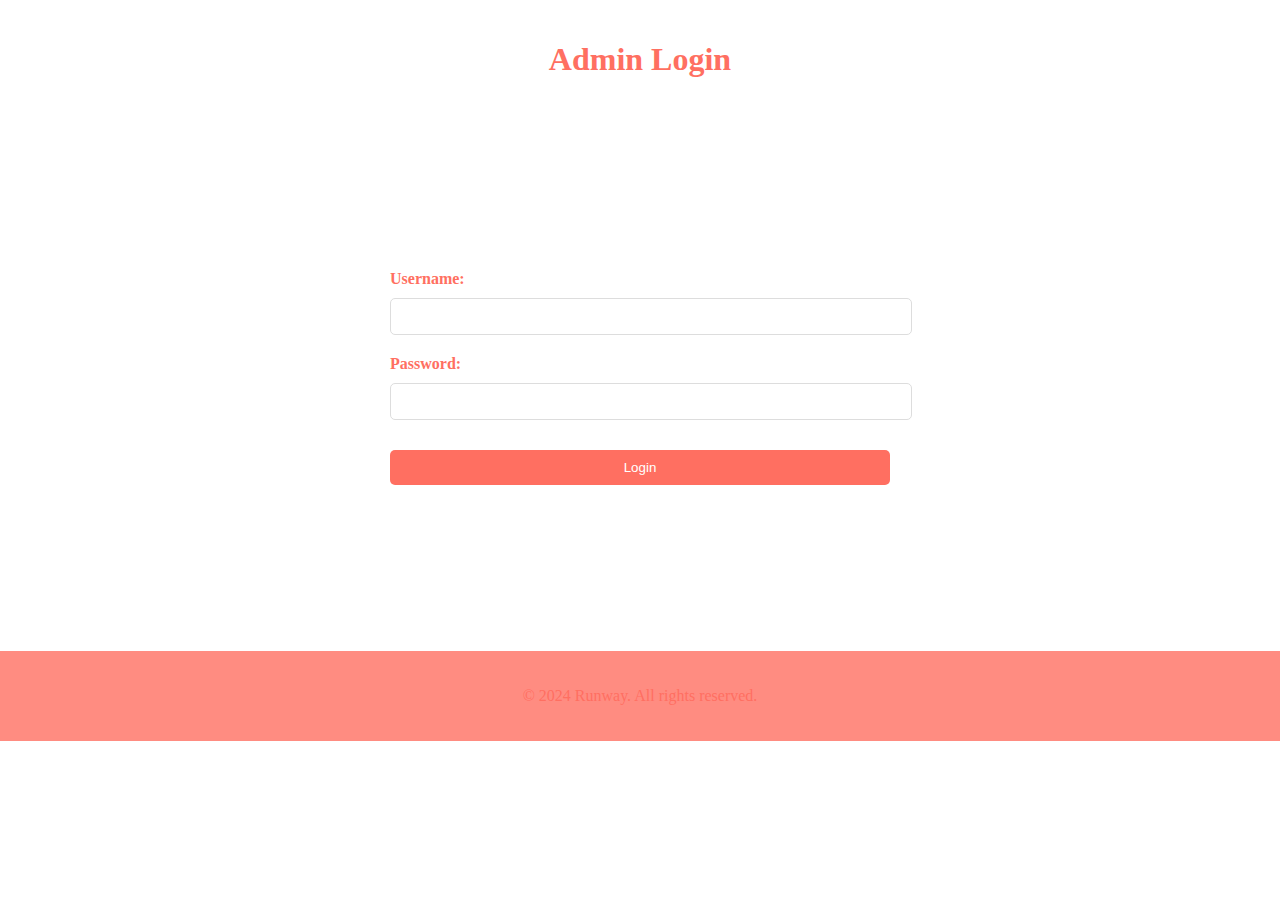
<file: index.html>
<!DOCTYPE html>
<html lang="en">
<head>
    <meta charset="UTF-8">
    <meta name="viewport" content="width=device-width, initial-scale=1.0">
    <title>Admin Login</title>
    <link rel="stylesheet" href="styles.css">
    <script>
        function handleLogin(event) {
            event.preventDefault();

            const username = document.getElementById('username').value;
            const password = document.getElementById('password').value;

            // Replace these with your actual username and password
            const correctUsername = 'aaa';
            const correctPassword = 'aaa';

            if (username === correctUsername && password === correctPassword) {
                // Redirect to home page if login is successful
                window.location.href = 'front.html';
            } else {
                // Show an error message if login fails
                document.getElementById('error-message').textContent = 'Invalid username or password. Please try again.';
            }
        }
    </script>
</head>
<body>
    <header>
        <h1>Admin Login</h1>
    </header>

    <section id="login">
        <form onsubmit="handleLogin(event)">
            <label for="username">Username:</label>
            <input type="text" id="username" name="username" required>

            <label for="password">Password:</label>
            <input type="password" id="password" name="password" required>

            <button type="submit">Login</button>
        </form>
        <p id="error-message" style="color: red;"></p>
    </section>

    <footer>
        <p>&copy; 2024 Runway. All rights reserved.</p>
    </footer>
</body>
</html>
</file>
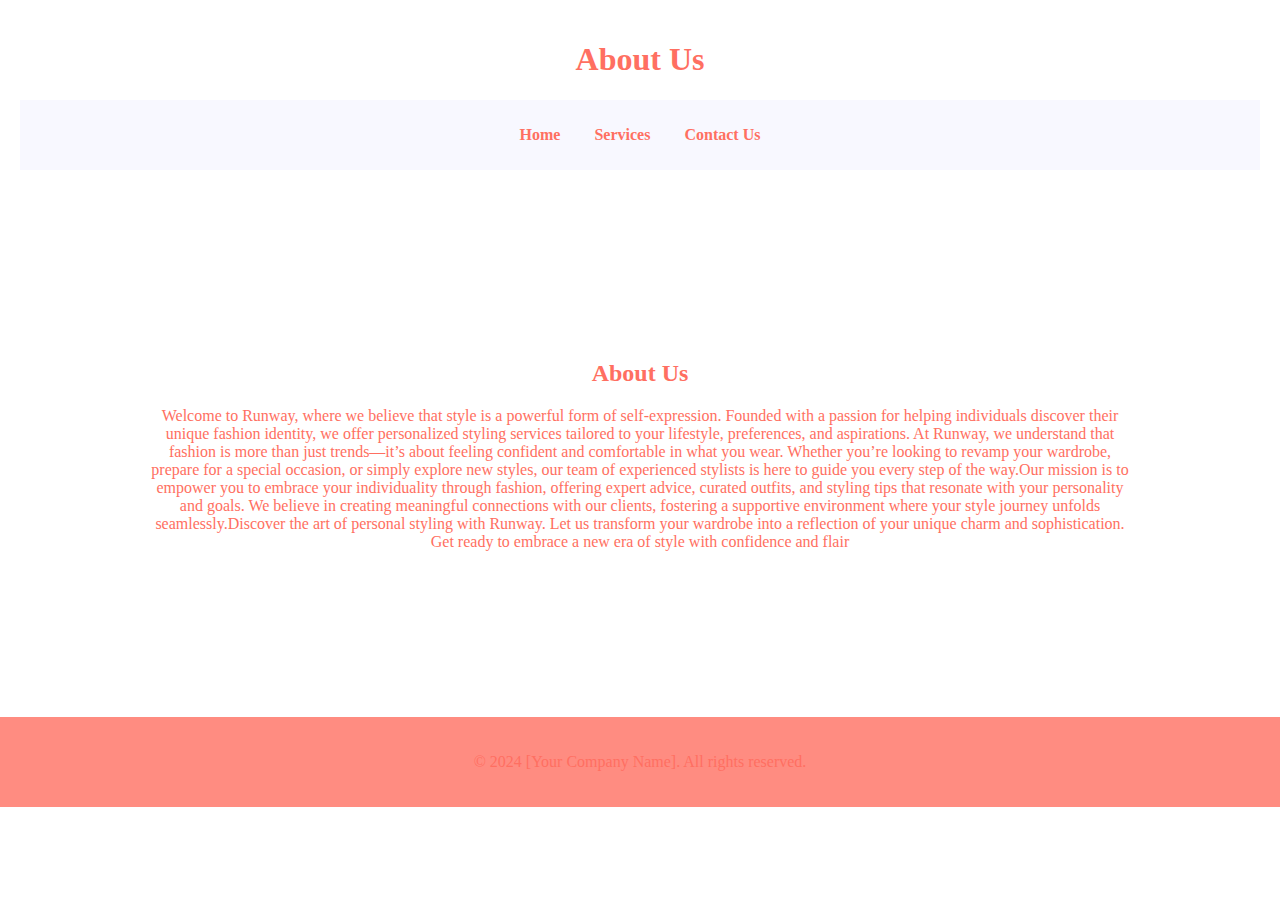
<file: about.html>
<!DOCTYPE html>
<html lang="en">
<head>
    <meta charset="UTF-8">
    <meta name="viewport" content="width=device-width, initial-scale=1.0">
    <title>About Us - Personal Styling</title>
    <link rel="stylesheet" href="styles.css">
</head>
<body>
    <header>
        <h1>About Us</h1>
        <nav>
            <ul>
                <li><a href="front.html">Home</a></li>
                <li><a href="services.html">Services</a></li>
                <li><a href="contactus.html">Contact Us</a></li>
            </ul>
        </nav>
    </header>

    <section id="about">
        <h2>About Us</h2>
        <p> Welcome to Runway, where we believe that style is a powerful form of 
            self-expression. Founded with a passion for helping individuals discover their unique fashion identity,
             we offer personalized styling services tailored to your lifestyle, preferences, and aspirations.
            At Runway, we understand that fashion is more than just trends—it’s about 
            feeling confident and comfortable in what you wear. Whether you’re looking to revamp your wardrobe,
            prepare for a special occasion, or simply explore new styles, our team of experienced stylists is here 
            to guide you every step of the way.Our mission is to empower you to embrace your individuality through 
            fashion, offering expert advice, curated outfits, and styling tips that resonate with your personality and
            goals. We believe in creating meaningful connections with our clients, fostering a supportive environment where
            your style journey unfolds seamlessly.Discover the art of personal styling with Runway. 
            Let us transform your wardrobe into a reflection of your unique charm and sophistication. Get ready to embrace 
            a new era of style with confidence and flair
        </p>
    </section>

    <footer>
        <p>&copy; 2024 [Your Company Name]. All rights reserved.</p>
    </footer>
</body>
</html>
</file>
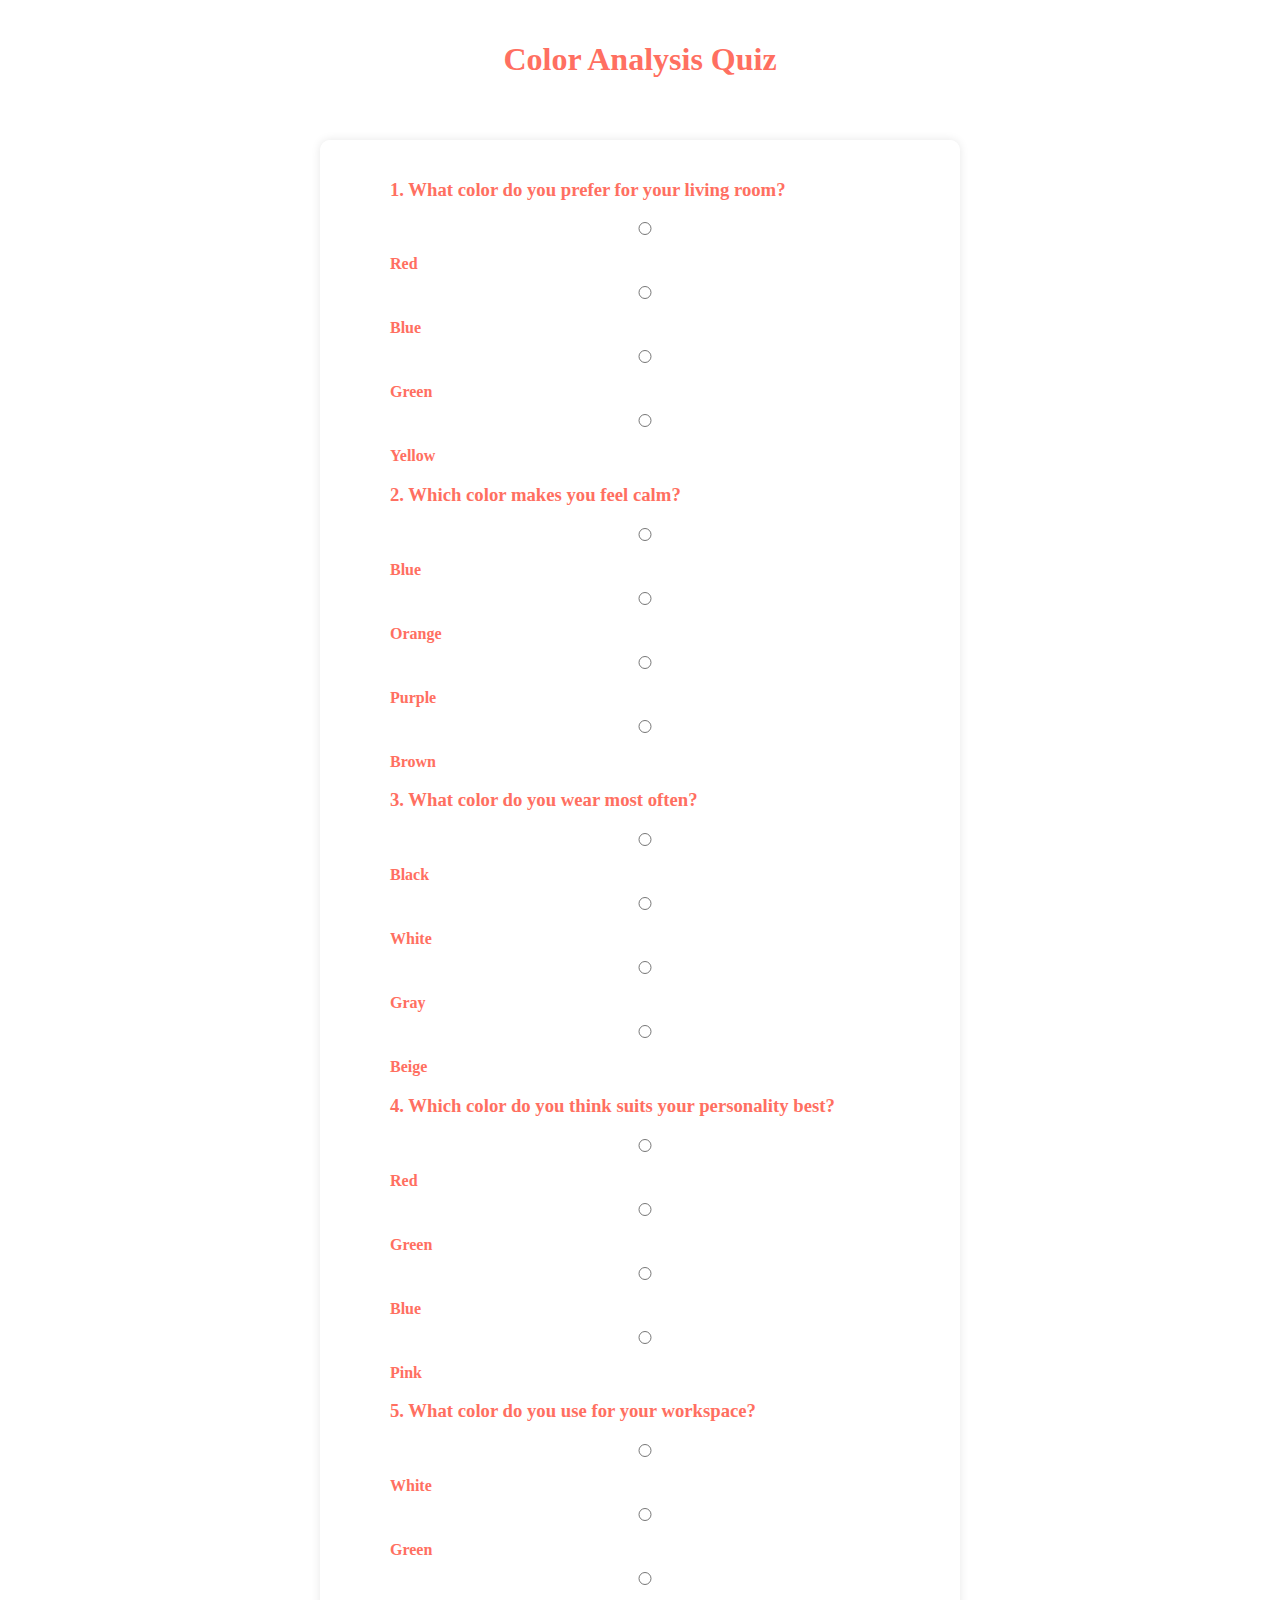
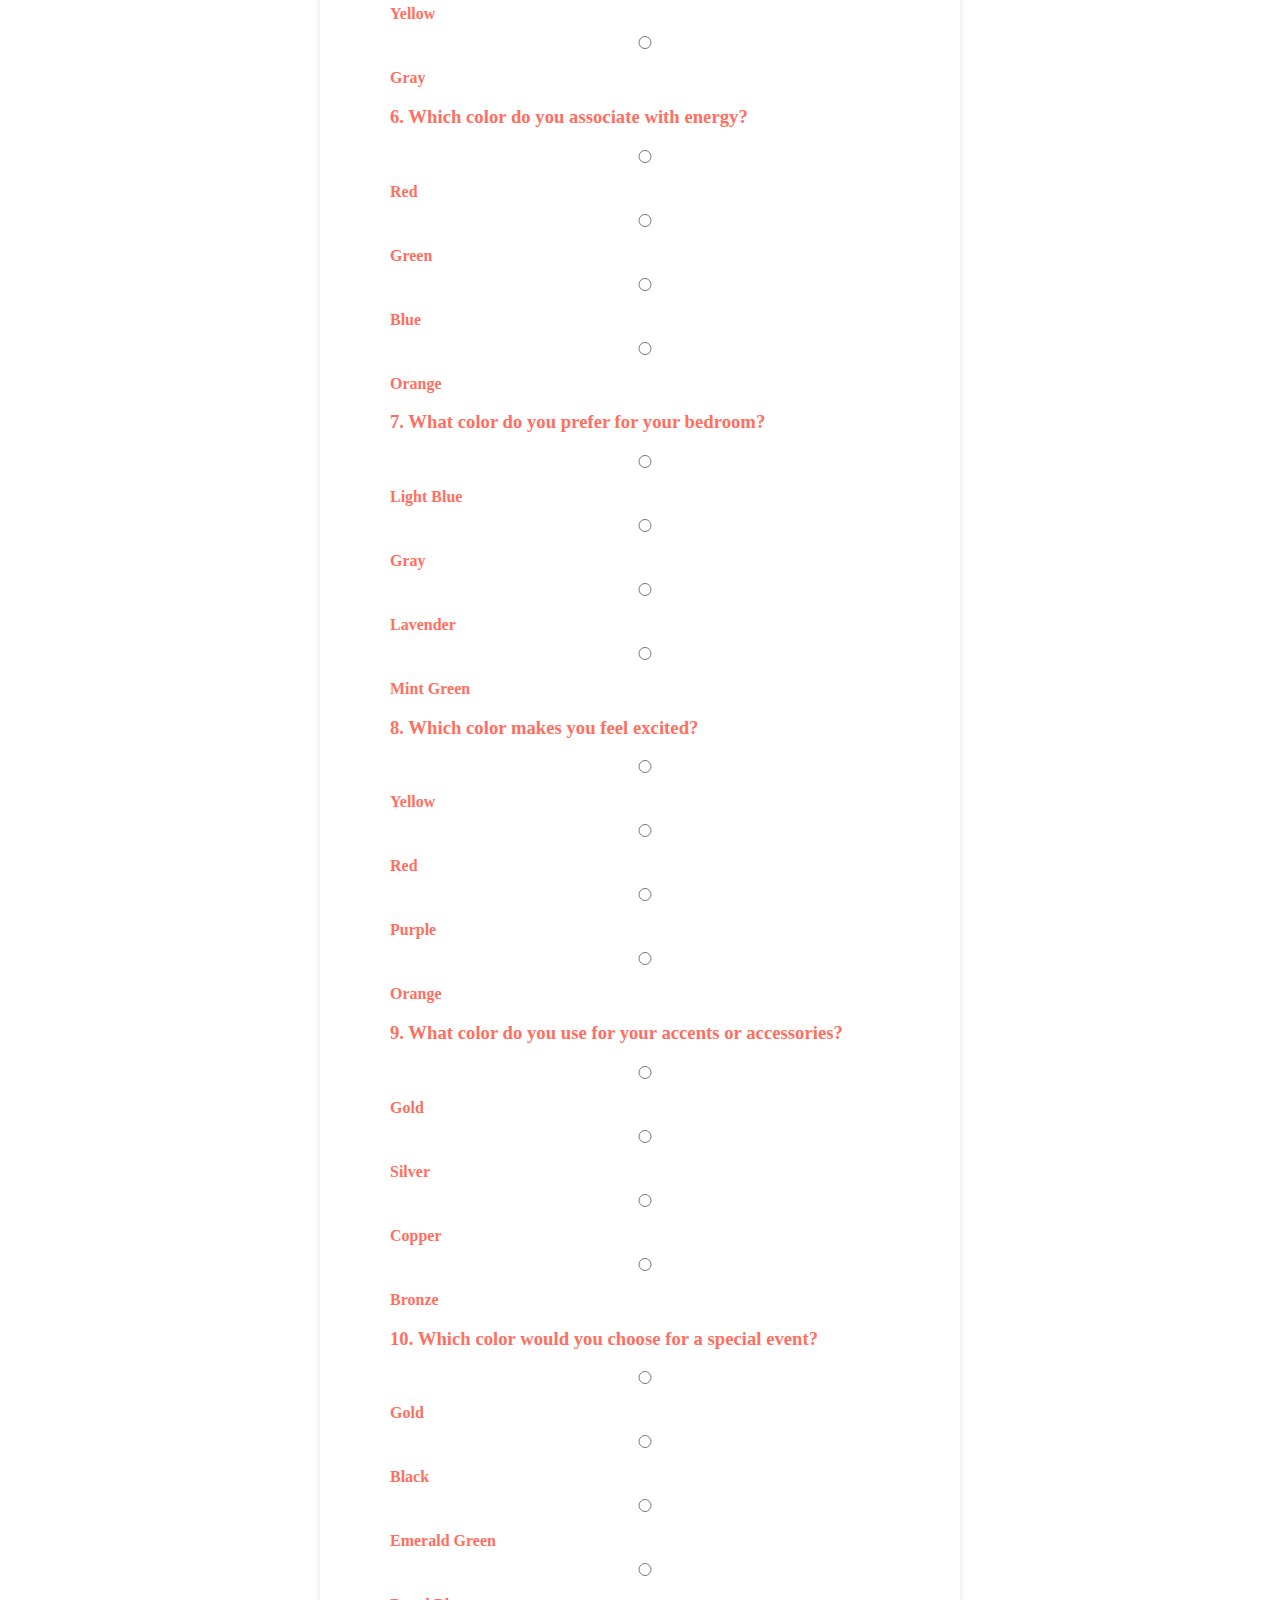
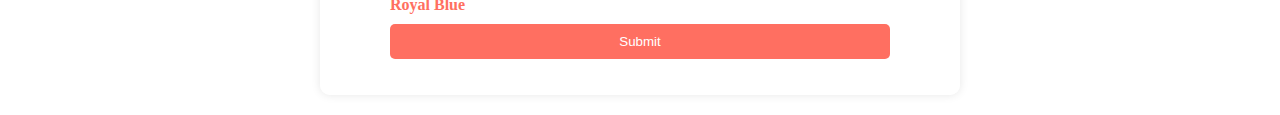
<file: color_analysis.html>
<!DOCTYPE html>
<html lang="en">
<head>
    <meta charset="UTF-8">
    <meta name="viewport" content="width=device-width, initial-scale=1.0">
    <title>Color Analysis Quiz</title>
    <link rel="stylesheet" href="styles.css">
</head>
<body>
    <header>
        <h1>Color Analysis Quiz</h1>
    </header>

    <div class="quiz-container">
        <form id="quizForm">
            <div id="questions">
                <!-- Questions will be inserted here -->
            </div>
            <button type="button" onclick="submitQuiz()">Submit</button>
        </form>
        <div class="result" id="result">
            <p id="resultText"></p>
        </div>
    </div>

    <script>
        const questions = [
            {
                question: "What color do you prefer for your living room?",
                options: [
                    "Red",
                    "Blue",
                    "Green",
                    "Yellow"
                ]
            },
            {
                question: "Which color makes you feel calm?",
                options: [
                    "Blue",
                    "Orange",
                    "Purple",
                    "Brown"
                ]
            },
            {
                question: "What color do you wear most often?",
                options: [
                    "Black",
                    "White",
                    "Gray",
                    "Beige"
                ]
            },
            {
                question: "Which color do you think suits your personality best?",
                options: [
                    "Red",
                    "Green",
                    "Blue",
                    "Pink"
                ]
            },
            {
                question: "What color do you use for your workspace?",
                options: [
                    "White",
                    "Green",
                    "Yellow",
                    "Gray"
                ]
            },
            {
                question: "Which color do you associate with energy?",
                options: [
                    "Red",
                    "Green",
                    "Blue",
                    "Orange"
                ]
            },
            {
                question: "What color do you prefer for your bedroom?",
                options: [
                    "Light Blue",
                    "Gray",
                    "Lavender",
                    "Mint Green"
                ]
            },
            {
                question: "Which color makes you feel excited?",
                options: [
                    "Yellow",
                    "Red",
                    "Purple",
                    "Orange"
                ]
            },
            {
                question: "What color do you use for your accents or accessories?",
                options: [
                    "Gold",
                    "Silver",
                    "Copper",
                    "Bronze"
                ]
            },
            {
                question: "Which color would you choose for a special event?",
                options: [
                    "Gold",
                    "Black",
                    "Emerald Green",
                    "Royal Blue"
                ]
            }
        ];

        function loadQuiz() {
            const questionsContainer = document.getElementById('questions');
            questions.forEach((q, index) => {
                const questionElement = document.createElement('div');
                questionElement.classList.add('question');
                questionElement.innerHTML = `<h3>${index + 1}. ${q.question}</h3>`;
                q.options.forEach((option) => {
                    questionElement.innerHTML += `
                        <div class="options">
                            <label>
                                <input type="radio" name="question${index}" value="${option}" />
                                ${option}
                            </label>
                        </div>
                    `;
                });
                questionsContainer.appendChild(questionElement);
            });
        }

        function submitQuiz() {
            const form = document.getElementById('quizForm');
            const formData = new FormData(form);
            const answers = [];

            formData.forEach((value) => {
                answers.push(value);
            });

            let result = 'Your result is warm summer'; // Default result

            if (answers.length === questions.length) {
                // Example result calculation (modify as needed)
                if (answers[0] === 'Red' && answers[1] === 'Blue' && answers[2] === 'Black' &&
                    answers[3] === 'Red' && answers[4] === 'White' && answers[5] === 'Red' &&
                    answers[6] === 'Light Blue' && answers[7] === 'Yellow' &&
                    answers[8] === 'Gold' && answers[9] === 'Gold') {
                    result = 'Your result is warm summer';
                } else if (answers[0] === 'Blue' && answers[1] === 'Blue' && answers[2] === 'White' &&
                    answers[3] === 'Blue' && answers[4] === 'Green' && answers[5] === 'Green' &&
                    answers[6] === 'Gray' && answers[7] === 'Purple' &&
                    answers[8] === 'Silver' && answers[9] === 'Royal Blue') {
                    result = 'Your result is cool summer';
                } else if (answers[0] === 'Green' && answers[1] === 'Brown' && answers[2] === 'Beige' &&
                    answers[3] === 'Green' && answers[4] === 'Yellow' && answers[5] === 'Blue' &&
                    answers[6] === 'Lavender' && answers[7] === 'Orange' &&
                    answers[8] === 'Copper' && answers[9] === 'Emerald Green') {
                    result = 'Your result is warm spring';
                } else if (answers[0] === 'Yellow' && answers[1] === 'Orange' && answers[2] === 'Gray' &&
                    answers[3] === 'Pink' && answers[4] === 'Gray' && answers[5] === 'Orange' &&
                    answers[6] === 'Mint Green' && answers[7] === 'Orange' &&
                    answers[8] === 'Bronze' && answers[9] === 'Black') {
                    result = 'Your result is cool spring';
                } else if (answers[0] === 'Red' && answers[1] === 'Purple' && answers[2] === 'Black' &&
                    answers[3] === 'Pink' && answers[4] === 'White' && answers[5] === 'Red' &&
                    answers[6] === 'Gray' && answers[7] === 'Orange' &&
                    answers[8] === 'Gold' && answers[9] === 'Black') {
                    result = 'Your result is warm winter';
                } else if (answers[0] === 'Blue' && answers[1] === 'Blue' && answers[2] === 'White' &&
                    answers[3] === 'Blue' && answers[4] === 'Green' && answers[5] === 'Blue' &&
                    answers[6] === 'Light Blue' && answers[7] === 'Purple' &&
                    answers[8] === 'Silver' && answers[9] === 'Royal Blue') {
                    result = 'Your result is cool spring';
                } else if (answers[0] === 'Green' && answers[1] === 'Brown' && answers[2] === 'Beige' &&
                    answers[3] === 'Green' && answers[4] === 'Gray' && answers[5] === 'Green' &&
                    answers[6] === 'Mint Green' && answers[7] === 'Orange' &&
                    answers[8] === 'Copper' && answers[9] === 'Emerald Green') {
                    result = 'Your result is warm autumn';
                } else if (answers[0] === 'Yellow' && answers[1] === 'Orange' && answers[2] === 'Gray' &&
                    answers[3] === 'Pink' && answers[4] === 'White' && answers[5] === 'Yellow' &&
                    answers[6] === 'Lavender' && answers[7] === 'Orange' &&
                    answers[8] === 'Gold' && answers[9] === 'Black') {
                    result = 'Your result is cool autumn';
                }

                // Add more conditions as needed to handle different combinations of answers
            } else {
                result = 'Please answer all questions before submitting.';
            }

            document.getElementById('resultText').innerHTML = `<p>${result}</p>`;
        }

        window.onload = loadQuiz;
    </script>
</body>
</html>
</file>
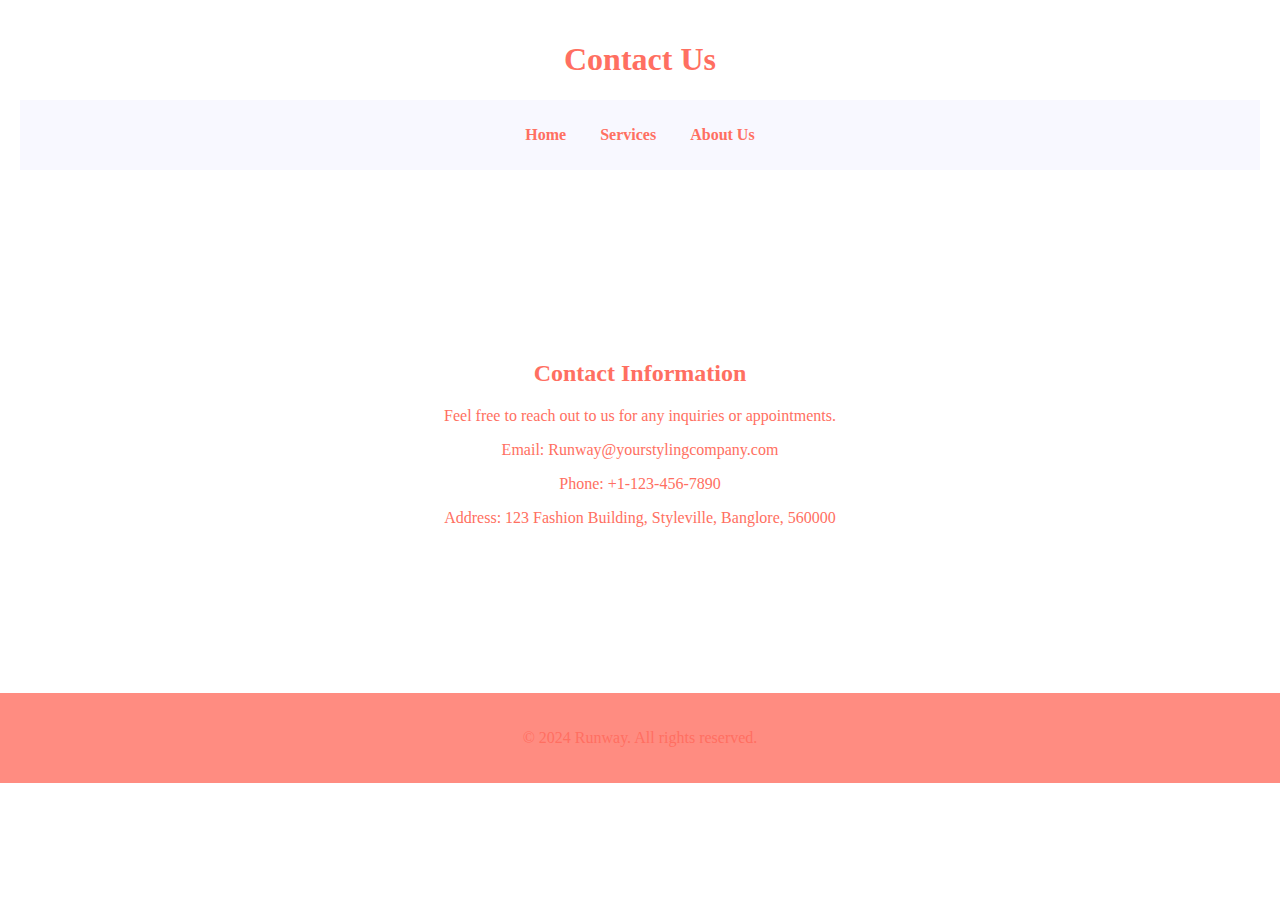
<file: contactus.html>
<!DOCTYPE html>
<html lang="en">
<head>
    <meta charset="UTF-8">
    <meta name="viewport" content="width=device-width, initial-scale=1.0">
    <title>Contact Us - Personal Styling</title>
    <link rel="stylesheet" href="styles.css">
</head>
<body>
    <header>
        <h1>Contact Us</h1>
        <nav>
            <ul>
                <li><a href="front.html">Home</a></li>
                <li><a href="services.html">Services</a></li>
                <li><a href="about.html">About Us</a></li>
            </ul>
        </nav>
    </header>
    
    <section id="contact">
        <h2>Contact Information</h2>
        <p>Feel free to reach out to us for any inquiries or appointments.</p>
        
            <p>Email: Runway@yourstylingcompany.com</p>
            <p>Phone: +1-123-456-7890</p>
            <p>Address: 123 Fashion Building, Styleville, Banglore, 560000</p>
        
    </section>

    <footer>
        <p>&copy; 2024 Runway. All rights reserved.</p>
    </footer>
</body>
</html>
</file>
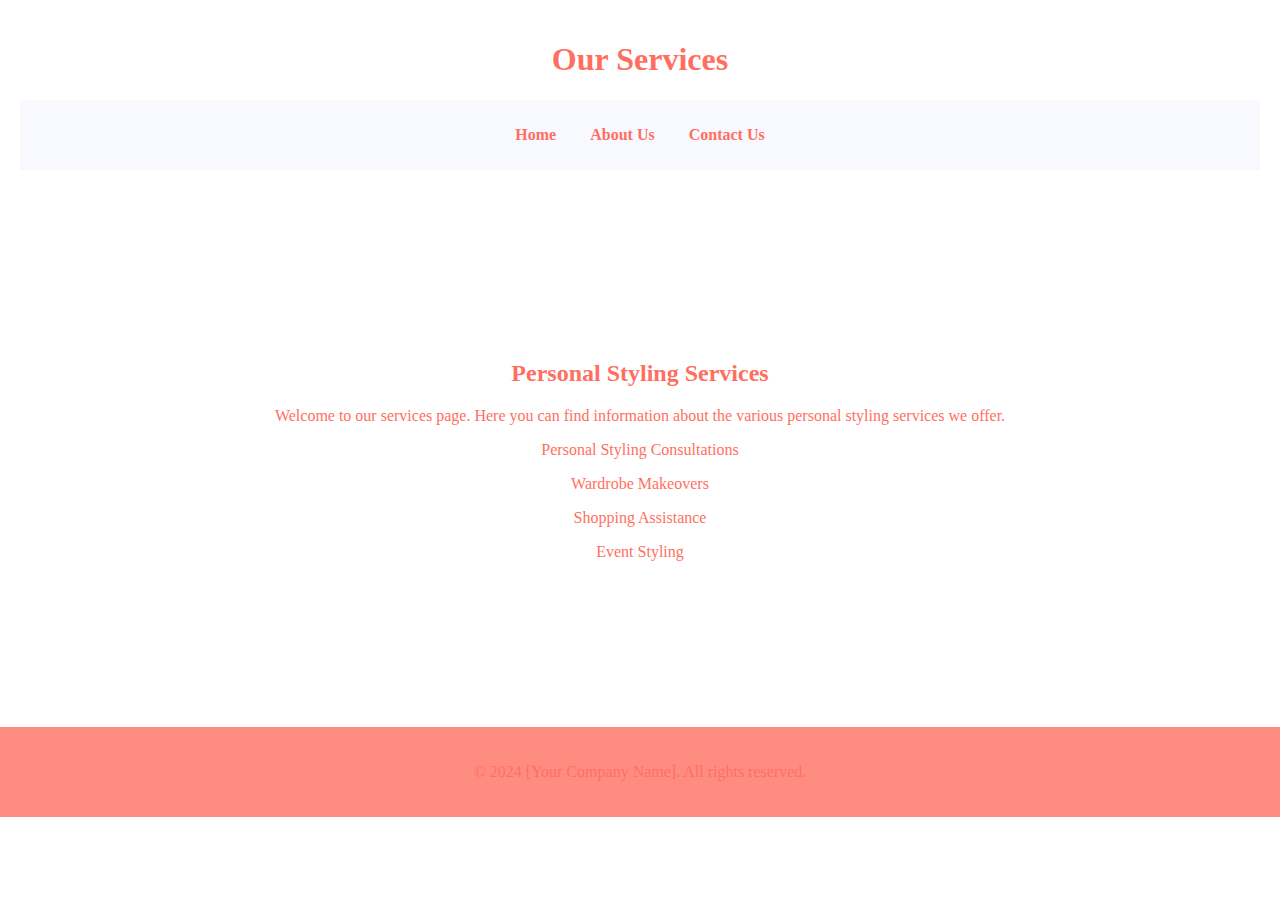
<file: services.html>
<!DOCTYPE html>
<html lang="en">
<head>
    <meta charset="UTF-8">
    <meta name="viewport" content="width=device-width, initial-scale=1.0">
    <title>Services - Personal Styling</title>
    <link rel="stylesheet" href="styles.css">
</head>
<body>
    <header>
        <h1>Our Services</h1>
        <nav>
            <ul>
                <li><a href="front.html">Home</a></li>
                <li><a href="about.html">About Us</a></li>
                <li><a href="contactus.html">Contact Us</a></li>
            </ul>
        </nav>
    </header>

    <section id="services">
        <h2>Personal Styling Services</h2>
        <p>Welcome to our services page. Here you can find information about the various personal styling services we offer.</p>
        
            Personal Styling Consultations
            <p> Wardrobe Makeovers </p>
            <p> Shopping Assistance </p>
            <p> Event Styling </p>
    
    </section>

    <footer>
        <p>&copy; 2024 [Your Company Name]. All rights reserved.</p>
    </footer>
</body>
</html>
</file>
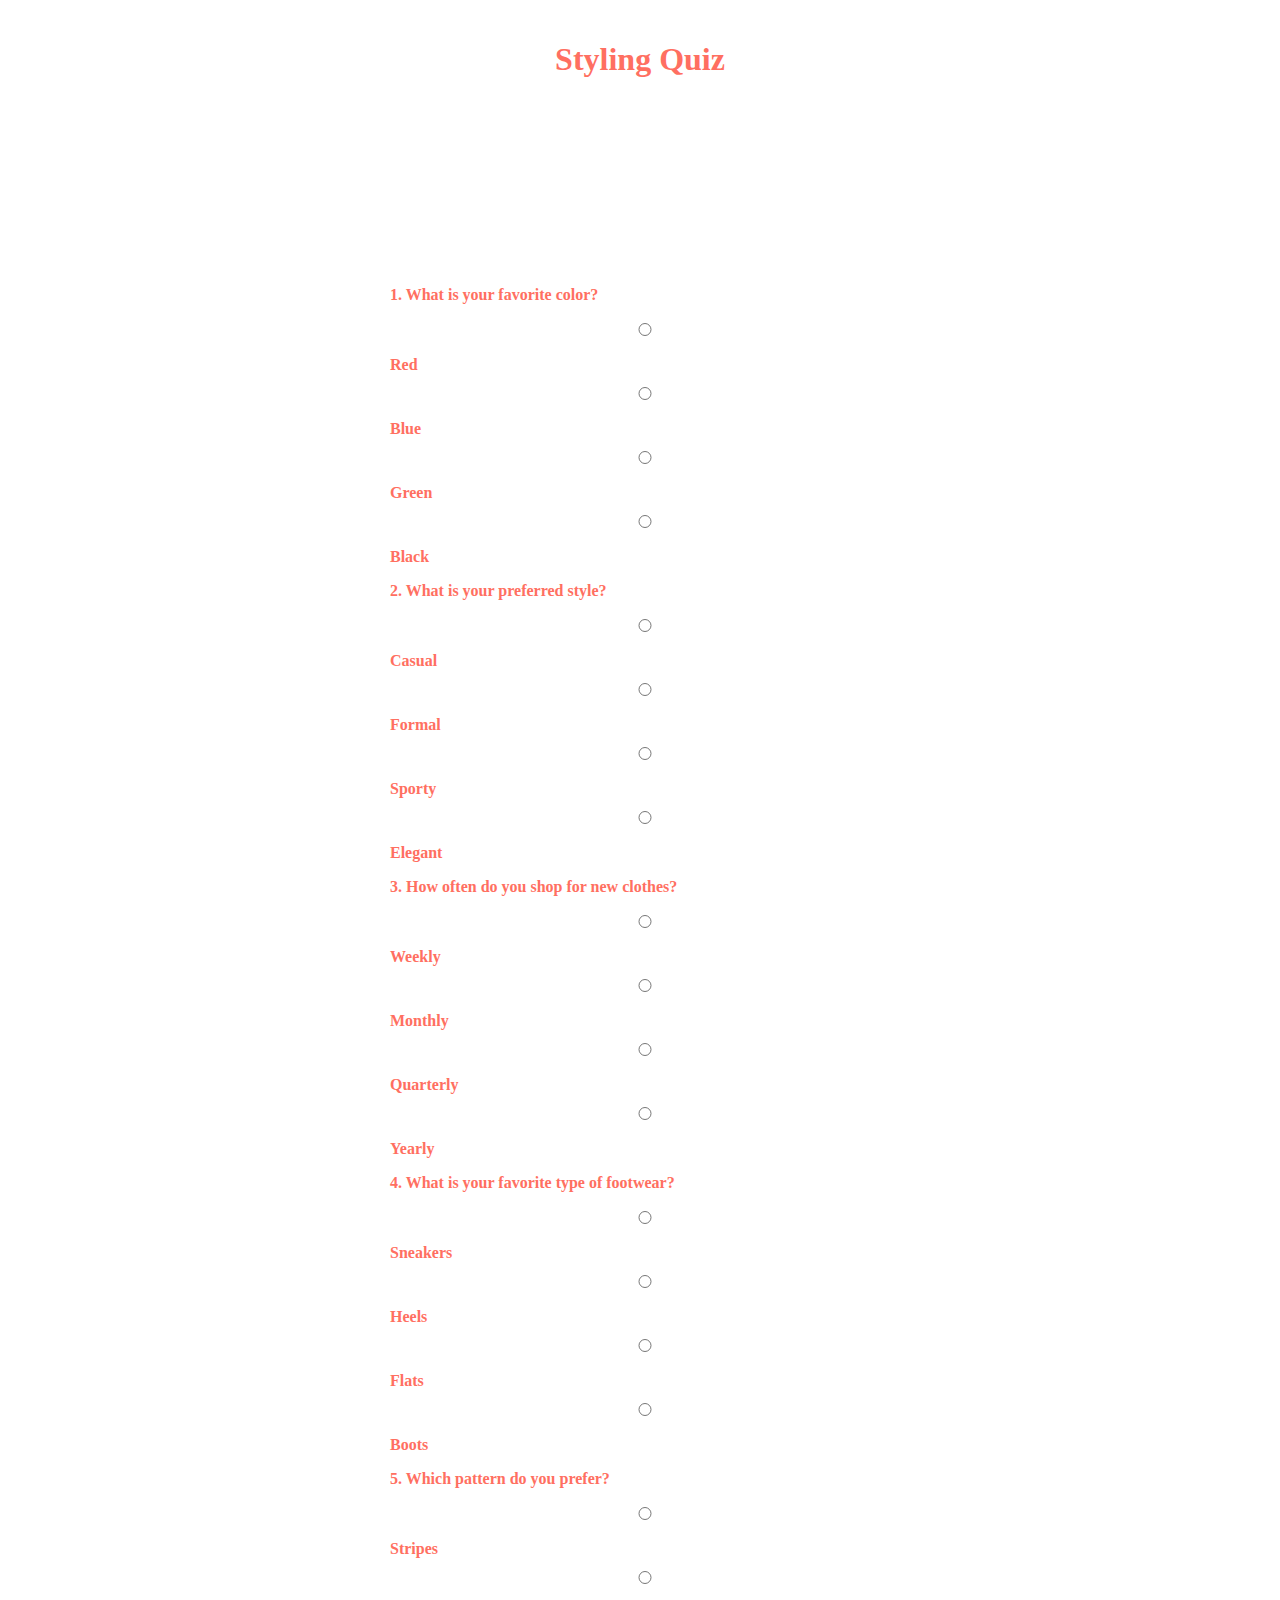
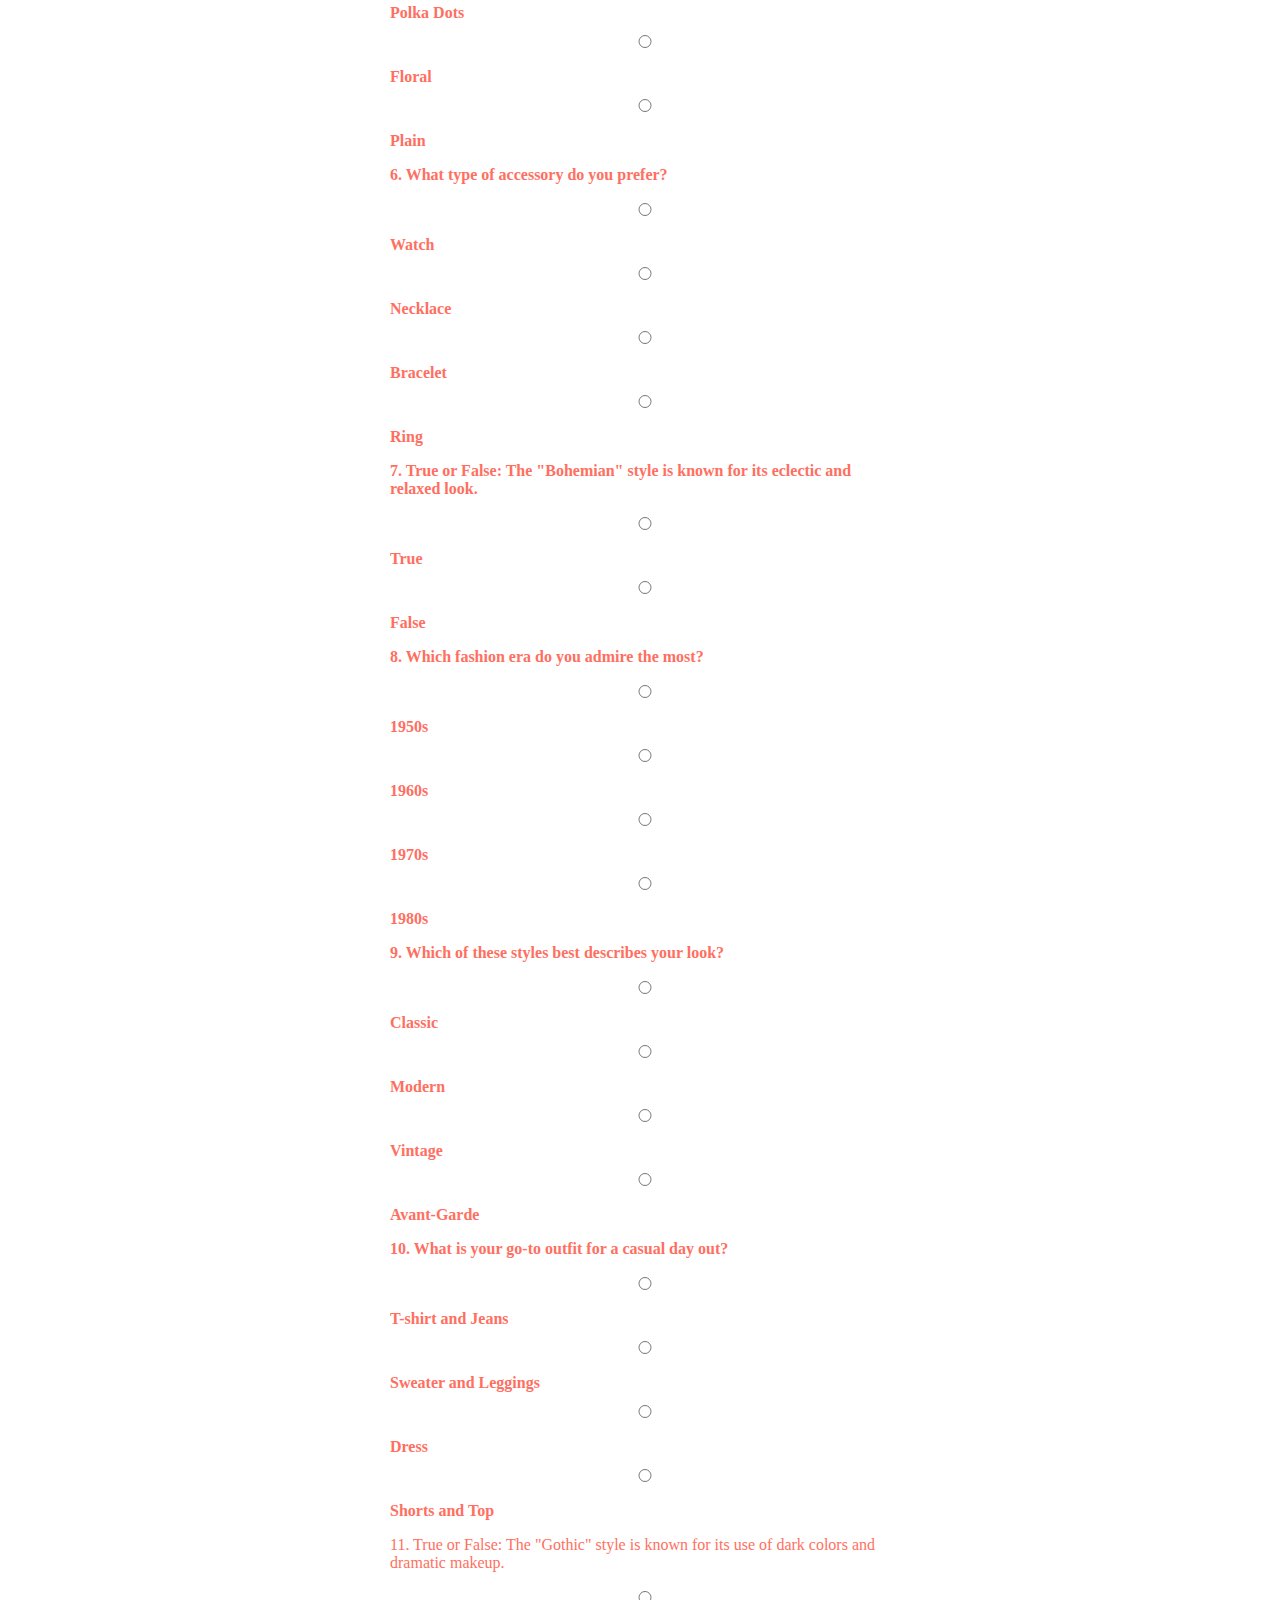
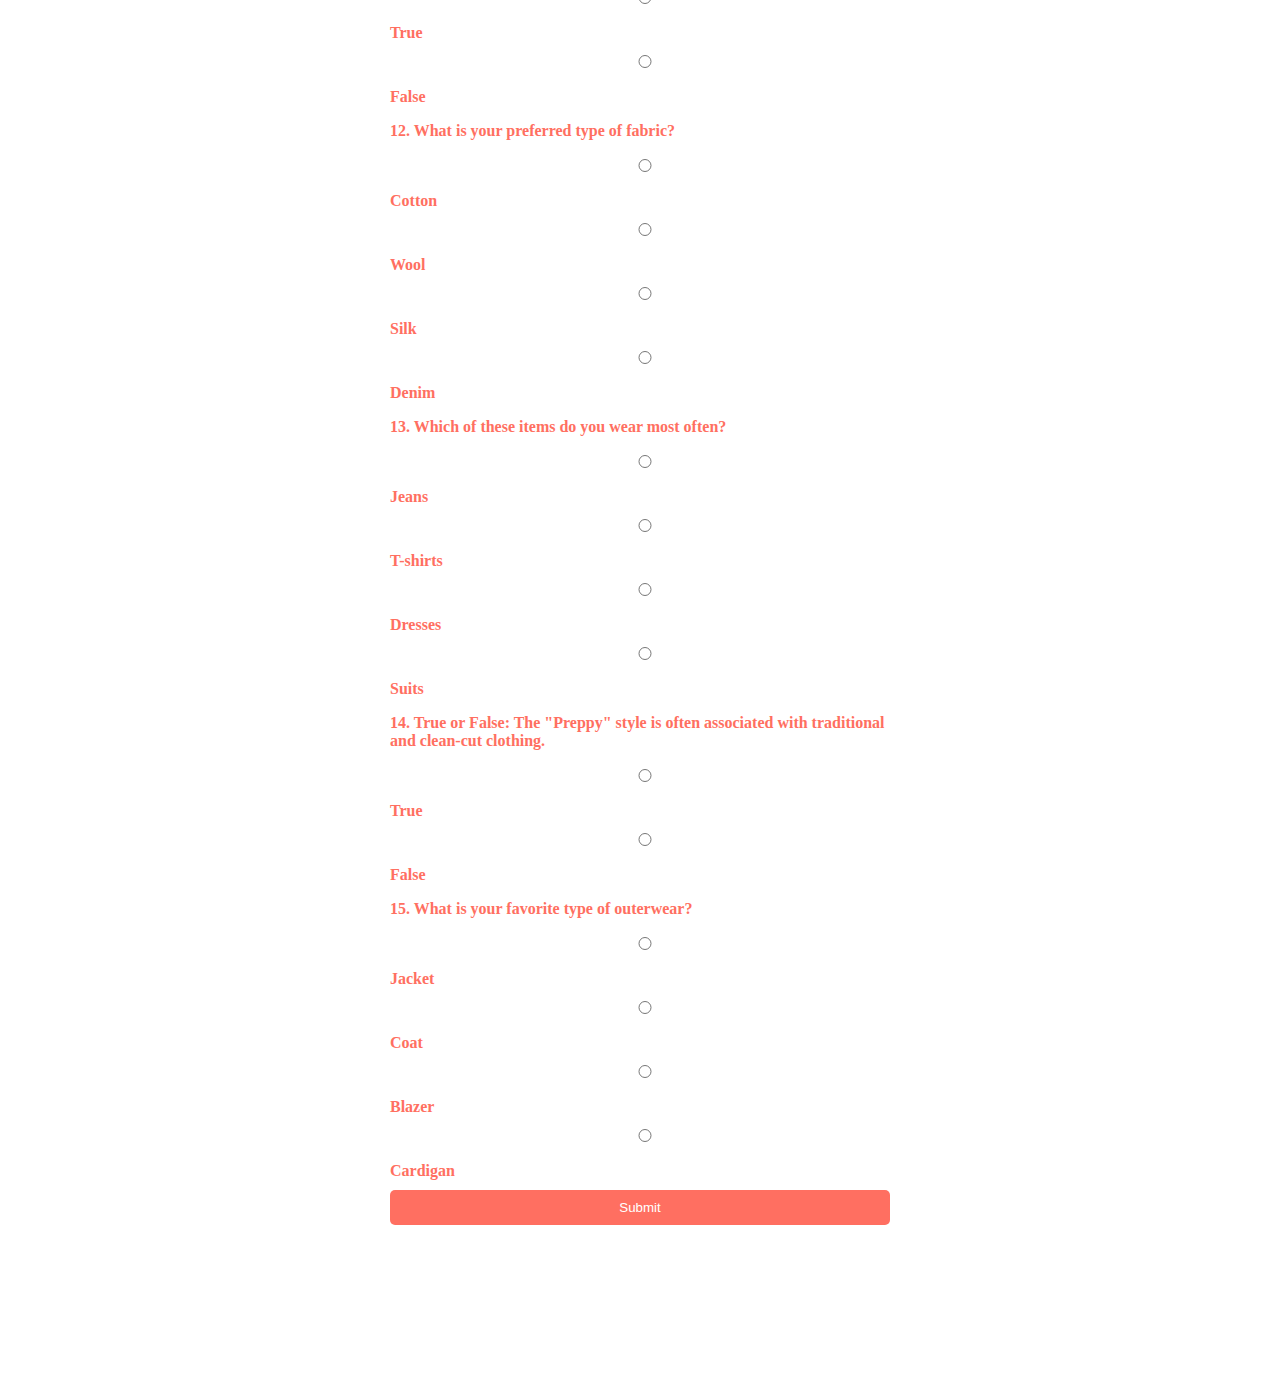
<file: styling_quiz.html>
<!DOCTYPE html>
<html lang="en">
<head>
    <meta charset="UTF-8">
    <meta name="viewport" content="width=device-width, initial-scale=1.0">
    <title>Styling Quiz</title>
    <link rel="stylesheet" href="styles.css">
</head>
<body>
    <header>
        <h1>Styling Quiz</h1>
    </header>
    
    <section id="quiz">
        
        <form id="quiz-form">
            <!-- Question 1 -->
            <div class="quiz-question">
                <p><b>1. What is your favorite color?</b></p>
                <label><input type="radio" name="q1" value="red"> Red</label>
                <label><input type="radio" name="q1" value="blue"> Blue</label>
                <label><input type="radio" name="q1" value="green"> Green</label>
                <label><input type="radio" name="q1" value="black"> Black</label>
            </div>
            
            <!-- Question 2 -->
            <div class="quiz-question">
                <p><b>2. What is your preferred style?</b></p>
                <label><input type="radio" name="q2" value="casual"> Casual</label>
                <label><input type="radio" name="q2" value="formal"> Formal</label>
                <label><input type="radio" name="q2" value="sporty"> Sporty</label>
                <label><input type="radio" name="q2" value="elegant"> Elegant</label>
            </div>
            
            <!-- Question 3 -->
            <div class="quiz-question">
                <p><b>3. How often do you shop for new clothes?</b></p>
                <label><input type="radio" name="q3" value="weekly"> Weekly</label>
                <label><input type="radio" name="q3" value="monthly"> Monthly</label>
                <label><input type="radio" name="q3" value="quarterly"> Quarterly</label>
                <label><input type="radio" name="q3" value="yearly"> Yearly</label>
            </div>
            
            <!-- Question 4 -->
            <div class="quiz-question">
                <p><b>4. What is your favorite type of footwear?</b></p>
                <label><input type="radio" name="q4" value="sneakers"> Sneakers</label>
                <label><input type="radio" name="q4" value="heels"> Heels</label>
                <label><input type="radio" name="q4" value="flats"> Flats</label>
                <label><input type="radio" name="q4" value="boots"> Boots</label>
            </div>

            <!-- Question 5 -->
            <div class="quiz-question">
                <p><b>5. Which pattern do you prefer?</b></p>
                <label><input type="radio" name="q5" value="stripes"> Stripes</label>
                <label><input type="radio" name="q5" value="polka-dots"> Polka Dots</label>
                <label><input type="radio" name="q5" value="floral"> Floral</label>
                <label><input type="radio" name="q5" value="plain"> Plain</label>
            </div>

            <!-- Question 6 -->
            <div class="quiz-question">
                <p><b>6. What type of accessory do you prefer?</b></p>
                <label><input type="radio" name="q6" value="watch"> Watch</label>
                <label><input type="radio" name="q6" value="necklace"> Necklace</label>
                <label><input type="radio" name="q6" value="bracelet"> Bracelet</label>
                <label><input type="radio" name="q6" value="ring"> Ring</label>
            </div>

            <!-- Question 7 -->
            <div class="quiz-question">
                <p><b>7. True or False: The "Bohemian" style is known for its eclectic and relaxed look.</b></p>
                <label><input type="radio" name="q7" value="true"> True</label>
                <label><input type="radio" name="q7" value="false"> False</label>
            </div>

            <!-- Question 8 -->
            <div class="quiz-question">
                <p><b>8. Which fashion era do you admire the most?</b></p>
                <label><input type="radio" name="q8" value="1950s"> 1950s</label>
                <label><input type="radio" name="q8" value="1960s"> 1960s</label>
                <label><input type="radio" name="q8" value="1970s"> 1970s</label>
                <label><input type="radio" name="q8" value="1980s"> 1980s</label>
            </div>

            <!-- Question 9 -->
            <div class="quiz-question">
                <p><b>9. Which of these styles best describes your look?</b></p>
                <label><input type="radio" name="q9" value="classic"> Classic</label>
                <label><input type="radio" name="q9" value="modern"> Modern</label>
                <label><input type="radio" name="q9" value="vintage"> Vintage</label>
                <label><input type="radio" name="q9" value="avant-garde"> Avant-Garde</label>
            </div>

            <!-- Question 10 -->
            <div class="quiz-question">
                <p><b>10. What is your go-to outfit for a casual day out?</b></p>
                <label><input type="radio" name="q10" value="t-shirt-and-jeans"> T-shirt and Jeans</label>
                <label><input type="radio" name="q10" value="sweater-and-leggings"> Sweater and Leggings</label>
                <label><input type="radio" name="q10" value="dress"> Dress</label>
                <label><input type="radio" name="q10" value="shorts-and-top"> Shorts and Top</label>
            </div>

            <!-- Question 11 -->
            <div class="quiz-question">
                <p><b></b>11. True or False: The "Gothic" style is known for its use of dark colors and dramatic makeup.</b></p>
                <label><input type="radio" name="q11" value="true"> True</label>
                <label><input type="radio" name="q11" value="false"> False</label>
            </div>

            <!-- Question 12 -->
            <div class="quiz-question">
                <p><b>12. What is your preferred type of fabric?</b></p>
                <label><input type="radio" name="q12" value="cotton"> Cotton</label>
                <label><input type="radio" name="q12" value="wool"> Wool</label>
                <label><input type="radio" name="q12" value="silk"> Silk</label>
                <label><input type="radio" name="q12" value="denim"> Denim</label>
            </div>

            <!-- Question 13 -->
            <div class="quiz-question">
                <p><b>13. Which of these items do you wear most often?</b></p>
                <label><input type="radio" name="q13" value="jeans"> Jeans</label>
                <label><input type="radio" name="q13" value="t-shirts"> T-shirts</label>
                <label><input type="radio" name="q13" value="dresses"> Dresses</label>
                <label><input type="radio" name="q13" value="suits"> Suits</label>
            </div>

            <!-- Question 14 -->
            <div class="quiz-question">
                <p><b>14. True or False: The "Preppy" style is often associated with traditional and clean-cut clothing.</b></p>
                <label><input type="radio" name="q14" value="true"> True</label>
                <label><input type="radio" name="q14" value="false"> False</label>
            </div>

            <!-- Question 15 -->
            <div class="quiz-question">
                <p><b>15. What is your favorite type of outerwear?</b></p>
                <label><input type="radio" name="q15" value="jacket"> Jacket</label>
                <label><input type="radio" name="q15" value="coat"> Coat</label>
                <label><input type="radio" name="q15" value="blazer"> Blazer</label>
                <label><input type="radio" name="q15" value="cardigan"> Cardigan</label>
            </div>

            <button type="button" onclick="submitQuiz()">Submit</button>
        </form>
        <div id="quiz-result"></div>
    </section>

    <script src="script.js"></script>
</body>
</html>
</file>
<file: styles.css>
body {
    margin: 0;
    padding: 0;
    font-family: 'Cinzel, sans-serif';
    background: url('https://wallpaperaccess.com/full/2892659.jpg') no-repeat center center fixed;
    background-size: cover;
    color: #ff6f61;
}

header {
    background: rgba(255, 255, 255, 0.8); /* semi-transparent white */
    padding: 20px;
    text-align: center;
    color: #ff6f61;
}

nav ul {
    list-style-type: none;
    padding: 0;
}

nav ul li {
    display: inline;
    margin: 0 15px;
}

nav ul li a {
    text-decoration: none;
    color: #ff6f61;
    font-weight: bold;
}

section {
    padding: 50px;
    text-align: center;
    background: rgba(255, 255, 255, 0.8); /* semi-transparent white */
    margin: 100px;
    border-radius: 10px;
}

h1, h2, h3 {
    color: #ff6f61;
}

button {
    background-color: #ff6f61;
    color: white;
    border: none;
    padding: 10px 20px;
    cursor: pointer;
    border-radius: 5px;
}

button:hover {
    background-color:#ff6f61 ;
}

nav {
    background-color: #F8F8FF; /* Pink bar */
    padding: 10px 0;
}

form {
    max-width: 500px;
    margin: 0 auto;
    text-align: left;
}

label {
    display: block;
    margin-bottom: 10px;
    font-weight: bold;
}

input, textarea {
    width: 100%;
    padding: 10px;
    margin-bottom: 20px;
    border: 1px solid #ddd;
    border-radius: 5px;
}

footer {
    background-color: rgba(255, 111, 97, 0.8); /* semi-transparent peach */
    color:#ff6f61 ;
    text-align: center;
    padding: 20px;
}


/* Dropdown container */
.dropdown {
    position: relative;
    display: inline-block;
}

/* Dropdown button */
.dropbtn {
    background-color: #F8F8F1;
    color: #ff6f61;
    padding: 16px;
    font-size: 16px;
    border: none;
    cursor: pointer;
}

/* Dropdown content (hidden by default) */
.dropdown-content {
    display: none;
    position: absolute;
    background-color: #f9f9f9;
    min-width: 160px;
    box-shadow: 0px 8px 16px 0px rgba(0,0,0,0.2);
    z-index: 1;
}

/* Links inside the dropdown */
.dropdown-content a {
    color: #ff6f61;
    padding: 12px 16px;
    text-decoration: none;
    display: block;
}

/* Change color of dropdown links on hover */
.dropdown-content a:hover {
    background-color: #f1f1f1;
}

/* Show the dropdown menu on hover */
.dropdown:hover .dropdown-content {
    display: block;
}

/* Change the background color of the dropdown button when the dropdown content is shown */
.dropdown:hover .dropbtn {
    background-color: #f1f1f1;
}

/* Styles for quiz */
.quiz-container {
    background: rgba(255, 255, 255, 0.8);
    padding: 20px;
    border-radius: 10px;
    box-shadow: 0 0 10px rgba(0, 0, 0, 0.1);
    max-width: 600px;
    margin: 20px auto;
}

h1 {
    text-align: center;
}

button {
    display: block;
    width: 100%;
    padding: 10px;
    margin-top: 10px;
}

#results {
    margin-top: 20px;
    font-size: 20px;
    text-align: center;
}
</file>
